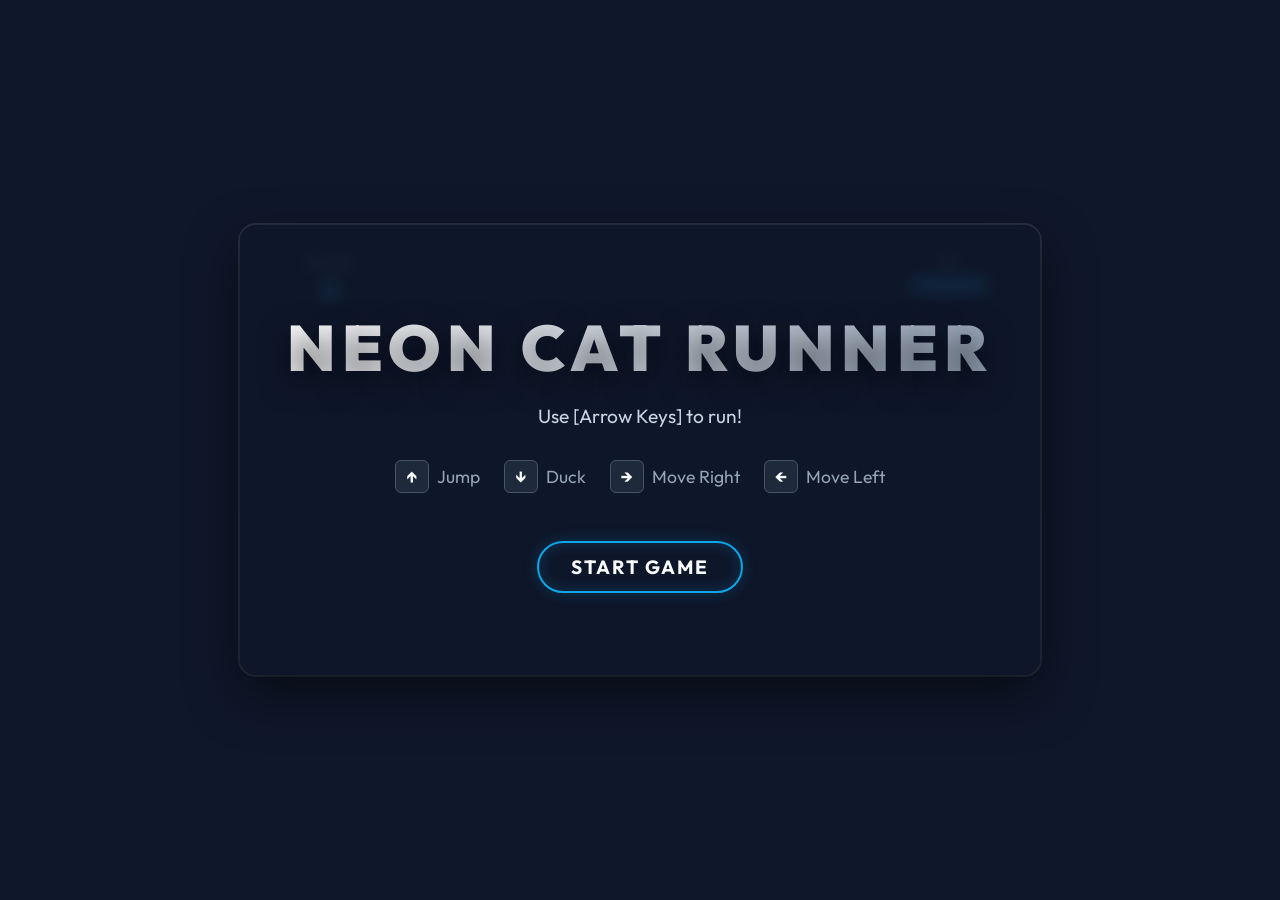
<file: src/index.html>
<!DOCTYPE html>
<html lang="ja">

<head>
    <meta charset="UTF-8">
    <meta name="viewport" content="width=device-width, initial-scale=1.0">
    <title>Neon Cat Runner</title>
    <link rel="stylesheet" href="style.css">
    <link href="https://fonts.googleapis.com/css2?family=Outfit:wght@400;700;900&display=swap" rel="stylesheet">
</head>

<body>
    <div id="game-container">
        <!-- Canvas for rendering the game -->
        <canvas id="gameCanvas"></canvas>

        <!-- UI Overlay -->
        <div id="ui-layer">
            <div id="hud">
                <div class="hud-item score-container">
                    <span class="label">SCORE</span>
                    <span id="score">0</span>
                </div>
                <div class="hud-item hp-container">
                    <span class="label">HP</span>
                    <div id="hp-bar-container">
                        <div id="hp-bar"></div>
                    </div>
                </div>
            </div>

            <!-- Start Menu -->
            <div id="start-menu" class="screen active">
                <h1>NEON CAT RUNNER</h1>
                <p>Use [Arrow Keys] to run!</p>
                <ul class="controls-list">
                    <li><span class="key">↑</span> Jump</li>
                    <li><span class="key">↓</span> Duck</li>
                    <li><span class="key">→</span> Move Right</li>
                    <li><span class="key">←</span> Move Left</li>
                </ul>
                <button id="start-btn" class="glow-button">START GAME</button>
            </div>

            <!-- Game Over Menu -->
            <div id="game-over-menu" class="screen">
                <h2>GAME OVER</h2>
                <div class="result-score">
                    <span>FINAL SCORE</span>
                    <span id="final-score">0</span>
                </div>
                <button id="restart-btn" class="glow-button">PLAY AGAIN</button>
            </div>
        </div>
    </div>

    <script src="script.js"></script>
</body>

</html>
</file>
<file: src/style.css>
/* Base Reset & Variables */
:root {
    --bg-color: #0f172a; /* Slate 900 */
    --text-color: #f8fafc; /* Slate 50 */
    --accent-color: #0ea5e9; /* Sky 500 */
    --accent-glow: #38bdf8;
    --danger-color: #ef4444;
    --danger-glow: #f87171;
    --glass-bg: rgba(15, 23, 42, 0.7);
    --glass-border: rgba(255, 255, 255, 0.1);
}

* {
    box-sizing: border-box;
    margin: 0;
    padding: 0;
}

body {
    background-color: var(--bg-color);
    color: var(--text-color);
    font-family: 'Outfit', sans-serif;
    display: flex;
    justify-content: center;
    align-items: center;
    min-height: 100vh;
    overflow: hidden; /* Prevent scrolling by keys */
}

/* Container */
#game-container {
    position: relative;
    width: 800px;
    height: 450px;
    border-radius: 16px;
    overflow: hidden;
    box-shadow: 0 20px 50px rgba(0, 0, 0, 0.5), 0 0 0 2px var(--glass-border);
    background: linear-gradient(to bottom, #1e293b, var(--bg-color));
}

canvas {
    display: block;
    width: 100%;
    height: 100%;
}

/* UI Overlay Layer */
#ui-layer {
    position: absolute;
    top: 0;
    left: 0;
    width: 100%;
    height: 100%;
    pointer-events: none; /* Let clicks pass through if needed, though buttons will re-enable it */
    display: flex;
    flex-direction: column;
}

/* HUD System */
#hud {
    display: flex;
    justify-content: space-between;
    padding: 20px 30px;
    z-index: 10;
}

.hud-item {
    background: var(--glass-bg);
    backdrop-filter: blur(10px);
    border: 1px solid var(--glass-border);
    border-radius: 12px;
    padding: 10px 20px;
    display: flex;
    flex-direction: column;
    align-items: center;
    min-width: 120px;
}

.label {
    font-size: 0.75rem;
    font-weight: 700;
    letter-spacing: 0.1em;
    color: #94a3b8;
    margin-bottom: 4px;
}

#score {
    font-size: 1.5rem;
    font-weight: 900;
    color: var(--accent-glow);
    text-shadow: 0 0 10px rgba(56, 189, 248, 0.5);
    font-variant-numeric: tabular-nums;
}

#hp-bar-container {
    width: 100%;
    height: 12px;
    background: #334155;
    border-radius: 6px;
    overflow: hidden;
    margin-top: 4px;
}

#hp-bar {
    height: 100%;
    width: 100%;
    background: var(--accent-color);
    box-shadow: 0 0 10px var(--accent-glow);
    transition: width 0.2s ease-out, background-color 0.2s;
}

#hp-bar.low {
    background: var(--danger-color);
    box-shadow: 0 0 10px var(--danger-glow);
}

/* Menus */
.screen {
    position: absolute;
    inset: 0;
    background: rgba(15, 23, 42, 0.85);
    backdrop-filter: blur(8px);
    display: flex;
    flex-direction: column;
    justify-content: center;
    align-items: center;
    opacity: 0;
    transition: opacity 0.4s ease, visibility 0.4s;
    visibility: hidden;
    pointer-events: auto; /* Enable clicks on menus */
    z-index: 20;
}

.screen.active {
    opacity: 1;
    visibility: visible;
}

.screen h1, .screen h2 {
    font-size: 3rem;
    font-weight: 900;
    margin-bottom: 1rem;
    background: linear-gradient(135deg, #fff, #94a3b8);
    -webkit-background-clip: text;
    -webkit-text-fill-color: transparent;
    text-shadow: 0 10px 30px rgba(0,0,0,0.5);
    letter-spacing: 0.1em;
    text-align: center;
}

.screen h1 {
    font-size: 4rem;
}

.screen p {
    font-size: 1.2rem;
    color: #cbd5e1;
    margin-bottom: 2rem;
}

.controls-list {
    list-style: none;
    display: flex;
    gap: 1.5rem;
    margin-bottom: 3rem;
    flex-wrap: wrap;
    justify-content: center;
}

.controls-list li {
    display: flex;
    align-items: center;
    gap: 8px;
    font-size: 1.1rem;
    color: #94a3b8;
}

.key {
    background: #1e293b;
    border: 1px solid #475569;
    border-radius: 6px;
    padding: 4px 10px;
    font-weight: 700;
    color: #f8fafc;
    box-shadow: 0 4px 0 #0f172a;
}

.result-score {
    background: var(--glass-bg);
    border: 1px solid var(--glass-border);
    padding: 20px 40px;
    border-radius: 16px;
    display: flex;
    flex-direction: column;
    align-items: center;
    margin-bottom: 3rem;
    box-shadow: 0 10px 30px rgba(0,0,0,0.3);
}

.result-score span:first-child {
    font-size: 0.9rem;
    color: #94a3b8;
    letter-spacing: 0.2em;
    margin-bottom: 8px;
}

#final-score {
    font-size: 3rem;
    font-weight: 900;
    color: var(--accent-glow);
    text-shadow: 0 0 20px rgba(56, 189, 248, 0.4);
}

/* Buttons */
.glow-button {
    background: transparent;
    border: 2px solid var(--accent-color);
    color: var(--text-color);
    font-family: inherit;
    font-size: 1.2rem;
    font-weight: 700;
    padding: 12px 32px;
    border-radius: 50px;
    cursor: pointer;
    position: relative;
    overflow: hidden;
    transition: all 0.3s ease;
    text-transform: uppercase;
    letter-spacing: 0.1em;
    box-shadow: 0 0 15px rgba(14, 165, 233, 0.2), inset 0 0 15px rgba(14, 165, 233, 0.2);
}

.glow-button:hover {
    background: var(--accent-color);
    box-shadow: 0 0 25px rgba(14, 165, 233, 0.6), inset 0 0 10px rgba(255, 255, 255, 0.5);
    transform: translateY(-2px);
}

.glow-button:active {
    transform: translateY(2px);
    box-shadow: 0 0 10px rgba(14, 165, 233, 0.4);
}
</file>
